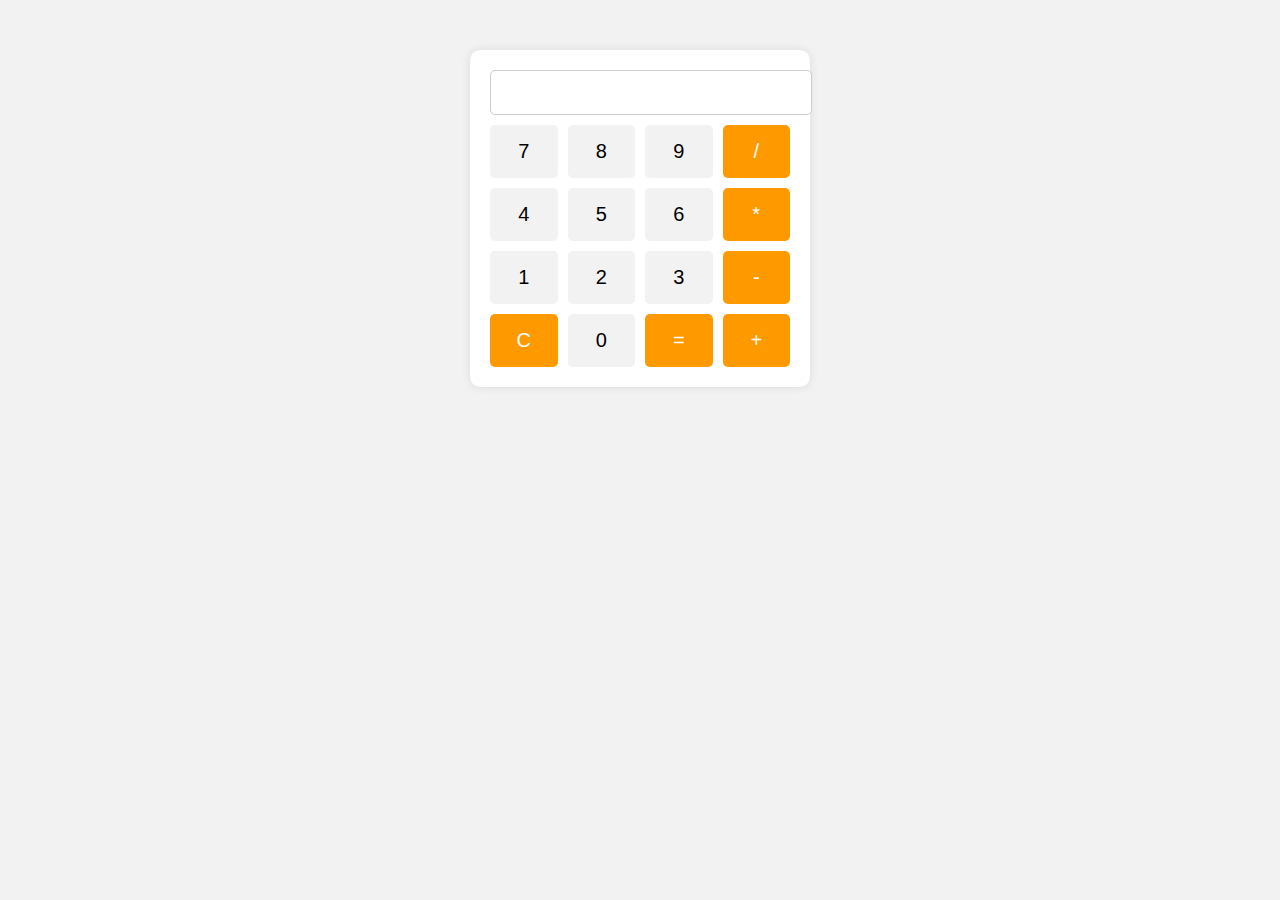
<file: calc/index.html>
<!DOCTYPE html>
<html lang="en">
<head>
    <meta charset="UTF-8">
    <meta name="viewport" content="width=device-width, initial-scale=1.0">
    <title>Calculator</title>
    <link rel="stylesheet" href="styles.css">
</head>
<body>
    <div class="calculator">
        <input type="text" id="result" readonly>
        <div class="buttons">
            <button class="number">7</button>
            <button class="number">8</button>
            <button class="number">9</button>
            <button class="operator">/</button>
            <button class="number">4</button>
            <button class="number">5</button>
            <button class="number">6</button>
            <button class="operator">*</button>
            <button class="number">1</button>
            <button class="number">2</button>
            <button class="number">3</button>
            <button class="operator">-</button>
            <button class="clear">C</button>
            <button class="number">0</button>
            <button class="equals">=</button>
            <button class="operator">+</button>
        </div>
    </div>
</body>
</html>
</file>
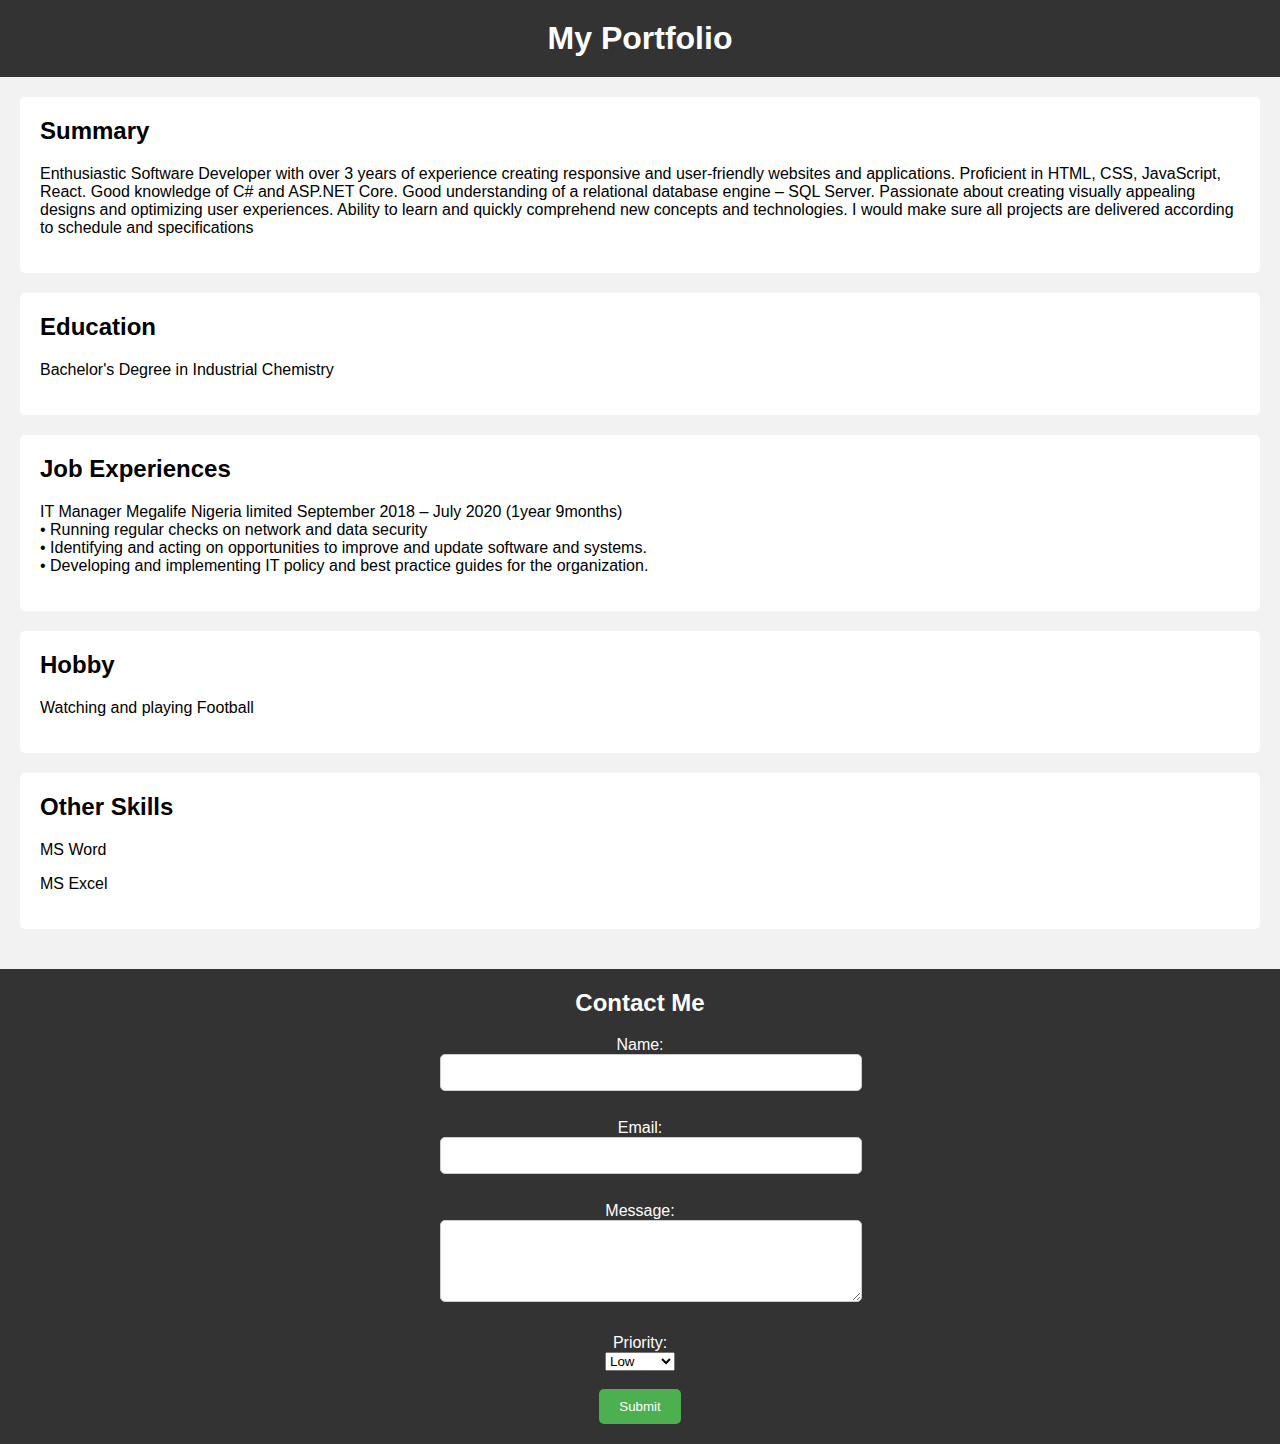
<file: portfolio/index.html>
<!DOCTYPE html>
<html lang="en">
<head>
    <meta charset="UTF-8">
    <meta name="viewport" content="width=device-width, initial-scale=1.0">
    <title>Portfolio Page</title>
    <link rel="stylesheet" href="styles.css">
</head>
<body>
    <header>
        <h1>My Portfolio</h1>
    </header>
    <main>
        <section id="summary">
            <h2>Summary</h2>
            <p>Enthusiastic Software Developer with over 3 years of experience creating responsive and user-friendly websites and applications. Proficient in HTML, CSS, JavaScript, React. 
                Good knowledge of C# and ASP.NET Core.
                Good understanding of a relational database engine – SQL Server.
                Passionate about creating visually appealing designs and optimizing user experiences.
                Ability to learn and quickly comprehend new concepts and technologies.
                I would make sure all projects are delivered according to schedule and specifications
                </p>
        </section>
        <section id="education">
            <h2>Education</h2>
            <ul>
                <li>Bachelor's Degree in Industrial Chemistry</li>
            </ul>
        </section>
        <section id="job-experience">
            <h2>Job Experiences</h2>
            <p>IT Manager
                Megalife Nigeria limited
                September 2018 – July 2020 (1year 9months)<br/>
                •	Running regular checks on network and data security<br/>
                •	Identifying and acting on opportunities to improve and update software and systems.<br/>
                •	Developing and implementing IT policy and best practice guides for the organization.
                </p>
        </section>
        <section id="hobby">
            <h2>Hobby</h2>
            <p>Watching and playing Football</p>
        </section>
        <section id="other-skills">
            <h2>Other Skills</h2>
            <p>MS Word</p>
            <p>MS Excel</p>
        </section>
    </main>
    <footer>
        <form id="contact-form">
            <h2>Contact Me</h2>
            <form action="#" method="post" id="contactForm">
                <label for="name">Name:</label><br>
                <input type="text" id="name" name="name" required ><br><br>
                
                <label for="email">Email:</label><br>
                <input type="email" id="email" name="email" required ><br><br>
                
                <label for="message">Message:</label><br>
                <textarea id="message" name="message" rows="4" cols="50" required ></textarea><br><br>
                
                <label for="priority">Priority:</label><br>
                <select id="priority" name="priority" required>
                    <option value="low">Low</option>
                    <option value="medium">Medium</option>
                    <option value="high">High</option>
                </select><br><br>
                
                <input type="submit" value="Submit">
            </form>
            <script>
                // Basic HTML validation
                const form = document.getElementById('contactForm');
                form.addEventListener('submit', function(event) {
                    const name = document.getElementById('name').value;
                    const email = document.getElementById('email').value;
                    const message = document.getElementById('message').value;
                    const priority = document.getElementById('priority').value;
        
                    if (name === '' || email === '' || message === '' || priority === '') {
                        event.preventDefault();
                        alert('Please fill out all fields.');
                    }
                });
            </script>
        </form>
    </footer>
</body>
</html>
</file>
<file: calc/styles.css>
body {
    font-family: Arial, sans-serif;
    margin: 0;
    padding: 0;
    background-color: #f2f2f2;
}

.calculator {
    max-width: 300px;
    margin: 50px auto;
    background-color: #fff;
    border-radius: 10px;
    padding: 20px;
    box-shadow: 0 0 10px rgba(0, 0, 0, 0.1);
}

#result {
    width: 100%;
    padding: 10px;
    margin-bottom: 10px;
    font-size: 20px;
    border: 1px solid #ccc;
    border-radius: 5px;
}

.buttons {
    display: grid;
    grid-template-columns: repeat(4, 1fr);
    gap: 10px;
}

button {
    padding: 15px;
    font-size: 20px;
    border: none;
    border-radius: 5px;
    cursor: pointer;
}

.number {
    background-color: #f2f2f2;
}

.operator, .equals, .clear {
    background-color: #ff9900;
    color: #fff;
}

button:hover {
    filter: brightness(0.9);
}
</file>
<file: portfolio/styles.css>
body {
    font-family: Arial, sans-serif;
    margin: 0;
    padding: 0;
    background-color: #f2f2f2;
}

header {
    background-color: #333;
    color: #fff;
    padding: 20px;
    text-align: center;
}

h1 {
    margin: 0;
}

main {
    padding: 20px;
}

section {
    margin-bottom: 20px;
    background-color: #fff;
    padding: 20px;
    border-radius: 5px;
}

h2 {
    margin-top: 0;
}

footer {
    background-color: #333;
    color: #fff;
    padding: 20px;
    text-align: center;
}

form {
    max-width: 400px;
    margin: 0 auto;
}

input[type="text"],
input[type="email"],
textarea {
    width: 100%;
    padding: 10px;
    margin-bottom: 10px;
    border: 1px solid #ccc;
    border-radius: 5px;
}

input[type="submit"] {
    background-color: #4CAF50;
    color: white;
    padding: 10px 20px;
    border: none;
    border-radius: 5px;
    cursor: pointer;
}

input[type="submit"]:hover {
    background-color: #45a049;
}

ul {
    list-style-type: none;
    padding: 0;
}

li {
    margin-bottom: 5px;
}
</file>
